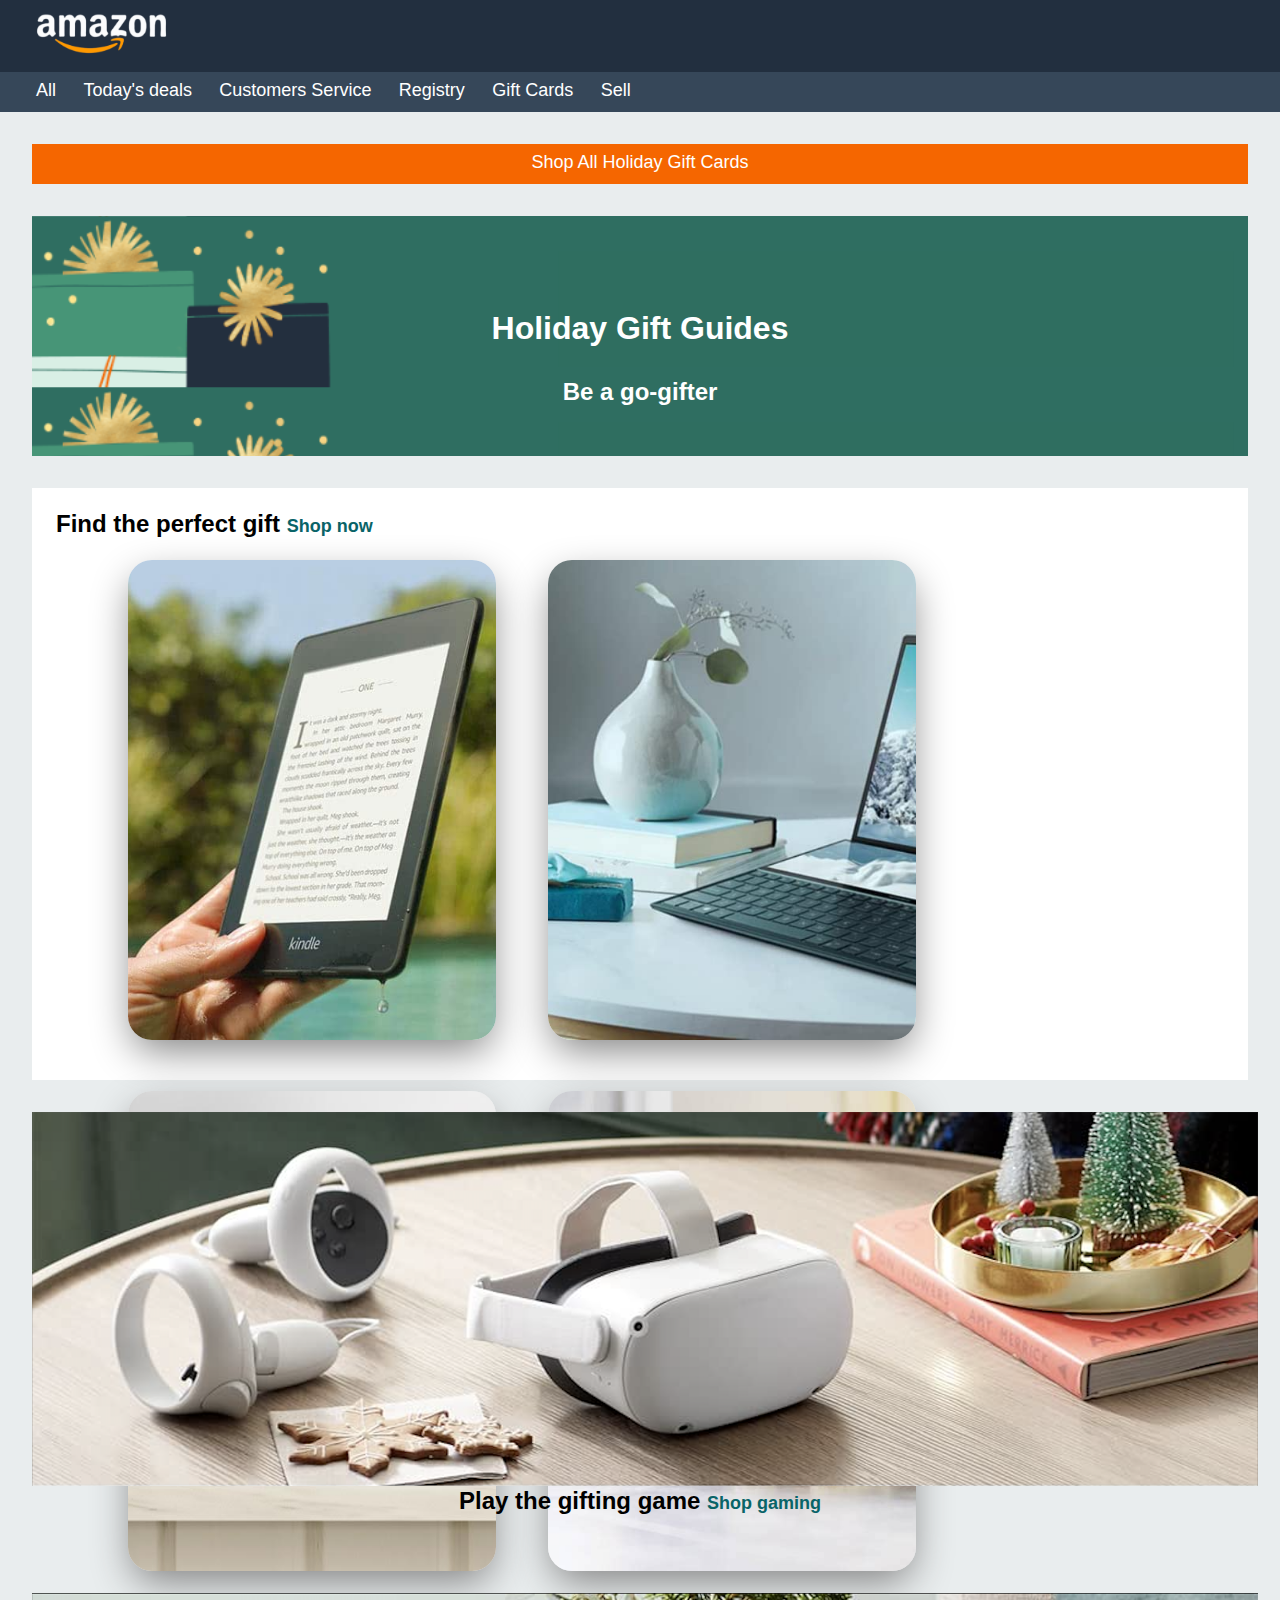
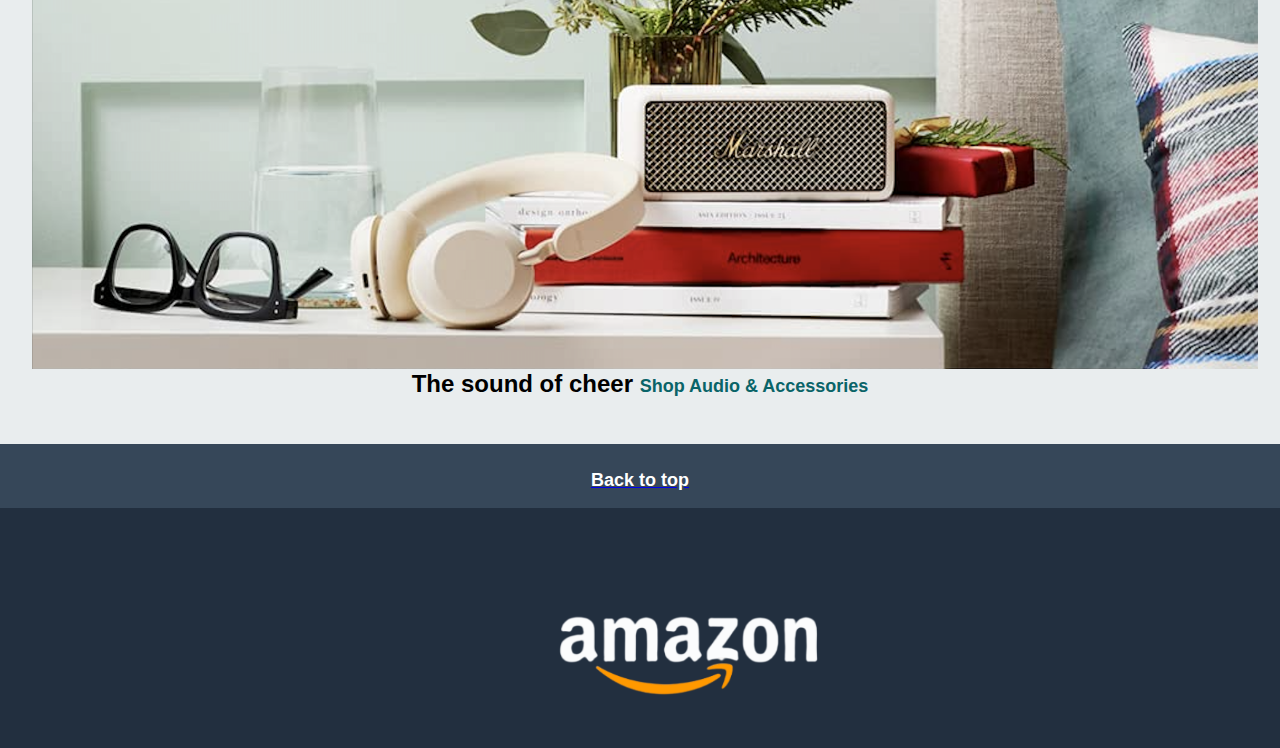
<file: Amazon Page/index.html>
<!DOCTYPE html>
<html lang="en">
  <head>
    <meta charset="UTF-8" />
    <meta name="viewport" content="width=device-width, initial-scale=1.0" />
    <link rel="stylesheet" href="./assets/css/style.css" />
    <link rel="stylesheet" href="./assets/css/reset.css" />

    <title>Progetto U1-W2-D5</title>
  </head>
  <body>
    <header>
      <div class="barraalta"><img class="logo1" src="./assets/images/logo.png" alt="Logo_Amazon" /></div>
      <div class="bordoalto">
        <p class="pmenù">All</p>
        <p class="pmenù">Today's deals</p>
        <p class="pmenù">Customers Service</p>
        <p class="pmenù">Registry</p>
        <p class="pmenù">Gift Cards</p>
        <p class="pmenù">Sell</p>
      </div>
    </header>
    <main>
      <section class="orangebar"><p class="porangebar">Shop All Holiday Gift Cards</p></section>
      <section class="imgnatalizia">
        <p class="pnatalizia1">Holiday Gift Guides</p>
        <p class="pnatalizia2">Be a go-gifter</p>
      </section>
      <section class="sectioncards">
        <p class="pcards1">Find the perfect gift <span class="pcards2">Shop now</span></p>

        <div class="divcards">
          <img class="card" src="./assets/images/img_1.jpg" alt="card1" />
          <img class="card" src="./assets/images/img_2.jpg" alt="card2" />
          <img class="card" src="./assets/images/img_3.jpg" alt="card3" />
          <img class="card" src="./assets/images/img_4.jpg" alt="card4" />
        </div>
      </section>
      <section class="selectlongimg">
        <img class="longimg" src="./assets/images/img_9.png" alt="long_image_1" />
      </section>
      <section>
        <p class="pcards1 pgame">Play the gifting game <span class="pcards2 spangame">Shop gaming</span></p>
      </section>
      <section class="selectlongimg">
        <img class="longimg" src="./assets/images/img_10.png" alt="long_image_2" />
      </section>
      <section>
        <p class="pcards1 pgame">The sound of cheer <span class="pcards2 spangame">Shop Audio & Accessories</span></p>
      </section>
      <section class="bordoalto bordoalto2">
        <a href="#"><p class="aclass">Back to top</p></a>
      </section>
      <section class="barrabassa">
        <img class="ultimologo" src="./assets/images/logo.png" alt="Logo_Amazon_2" />
      </section>
    </main>
  </body>
</html>
</file>
<file: Amazon Page/assets/css/style.css>
/* Your styles here */

body {
  font-family: Arial, Helvetica, sans-serif;
  background-color: #e9edee;
  width: 100%;
}

.barraalta {
  background-color: #222f3f;
  height: 4.5em;
}

.logo1 {
  height: 3em;
  padding-left: 2em;
  padding-top: 0.5em;
}

.bordoalto {
  background-color: #364759;
  height: 2.5em;
  width: 100%;
}

.pmenù {
  display: inline-block;
  color: white;
  font-size: large;
  font-family: Arial, Helvetica, sans-serif;
  margin-top: 0.5em;
  margin-left: 2em;
  margin-right: -0.7em;
}

.orangebar {
  background-color: #f56600;
  margin: 2em;
  height: 2.5em;
}

.porangebar {
  font-family: Arial, Helvetica, sans-serif;
  color: white;
  font-size: large;
  text-align: center;
  padding-top: 0.5em;
}

.imgnatalizia {
  background-image: url(../images/bg-image.png);
  height: 15em;
  margin-left: 2em;
  margin-right: 2em;
  background-size: 107em;
}

.pnatalizia1 {
  text-align: center;
  font-family: Arial, Helvetica, sans-serif;
  font-weight: bold;
  color: white;
  font-size: xx-large;
  padding-top: 3em;
}

.pnatalizia2 {
  text-align: center;
  font-family: Arial, Helvetica, sans-serif;
  color: white;
  font-weight: bold;
  font-size: x-large;
  padding-top: 1.5em;
}

.sectioncards {
  background-color: white;
  height: 37em;
  margin: 2em;
}

.divcards {
  padding-left: 4.5em;
}

.card {
  display: inline-block;

  width: 23em;
  height: 30em;
  margin: 1.5em;
  box-shadow: grey 0 15px 40px -5px;

  border-radius: 1.5em;
  object-fit: cover;
}

.pcards1 {
  color: black;
  font-size: x-large;
  font-family: Arial, Helvetica, sans-serif;
  font-weight: bold;
  padding: 1em;
  padding-bottom: 0;
}

.pcards2 {
  font-size: large;
  color: #096468;
  font-family: Arial, Helvetica, sans-serif;
  font-weight: bold;
}

.selectlongimg {
  margin: 2em;
  margin-bottom: 0;
}

.longimg {
  width: 95.8vw;
  object-fit: cover;
}

.pgame {
  text-align: center;
  padding-top: 0;
  padding-bottom: 2em;
}

.bordoalto2 {
  height: 4em;
}

.aclass {
  text-align: center;
  color: white;
  font-size: large;
  font-family: Arial, Helvetica, sans-serif;
  padding: 1.5em;
  padding-bottom: 0.2em;
  font-weight: bold;
}

.barrabassa {
  background-color: #222f3f;
  height: 15em;
}

.ultimologo {
  height: 6em;
  margin-left: 43%;
  margin-top: 6em;
}
</file>
